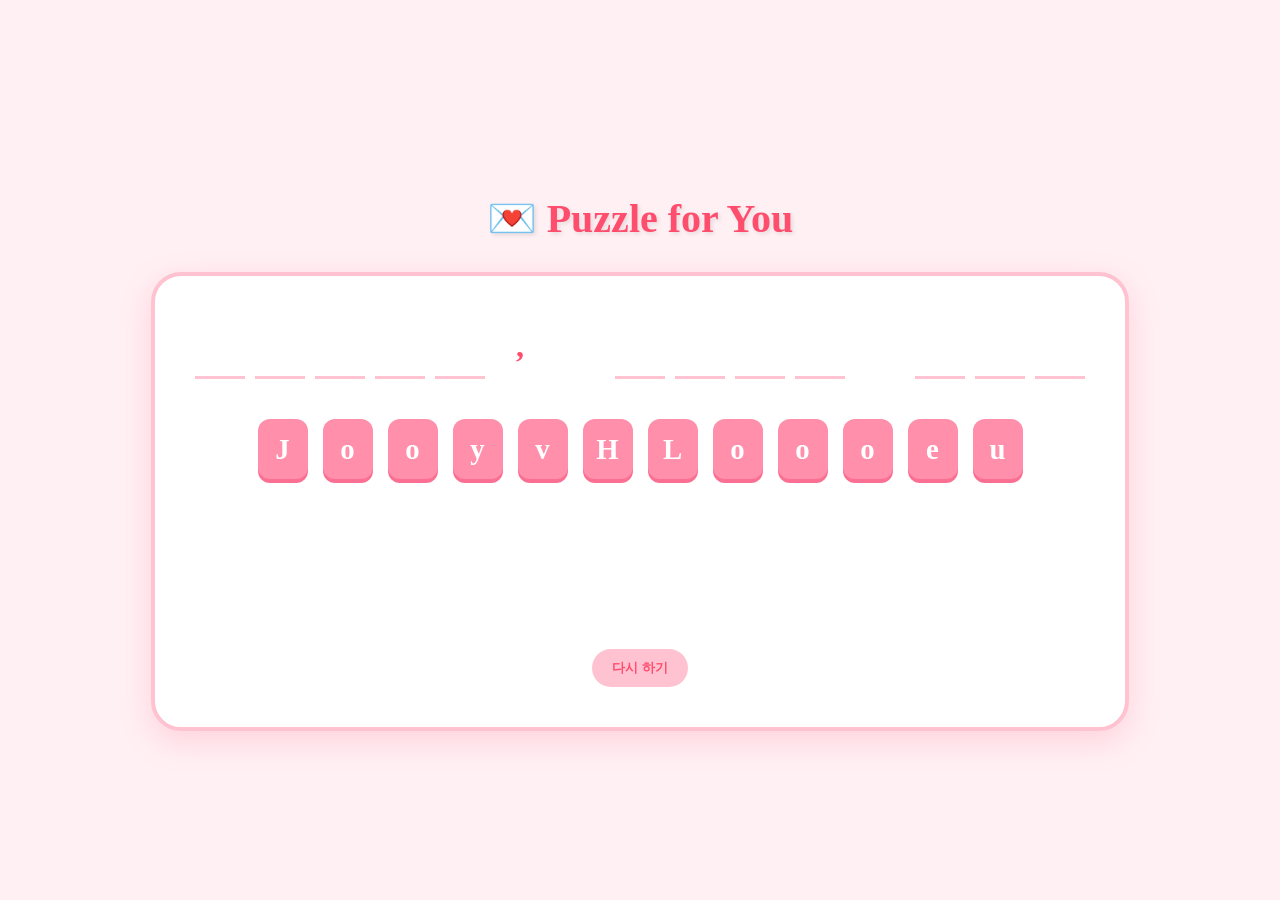
<file: JoHoo_Love_you/index.html>
<!DOCTYPE html>
<html lang="ko">
<head>
    <meta charset="UTF-8">
    <meta name="viewport" content="width=device-width, initial-scale=1.0">
    <title>JoHoo, Love you Puzzle</title>
    <style>
        :root {
            --primary-pink: #ff8fab;
            --soft-pink: #ffc2d1;
            --heart-red: #ff4d6d;
        }

        body {
            font-family: 'Nanum Pen Script', 'Comic Sans MS', cursive;
            background-color: #fff0f3;
            display: flex;
            flex-direction: column;
            justify-content: center;
            align-items: center;
            min-height: 100vh;
            margin: 0;
            overflow: hidden;
        }

        h1 {
            color: var(--heart-red);
            font-size: 2.5rem;
            margin-bottom: 30px;
            text-shadow: 2px 2px 4px rgba(0,0,0,0.1);
        }

        #puzzle-container {
            display: flex;
            flex-direction: column;
            align-items: center;
            gap: 40px;
            background: white;
            padding: 40px;
            border-radius: 30px;
            box-shadow: 0 10px 30px rgba(255, 143, 171, 0.3);
            border: 4px solid var(--soft-pink);
            max-width: 90%;
        }

        .slots {
            display: flex;
            gap: 10px;
            flex-wrap: wrap;
            justify-content: center;
            min-height: 60px;
            width: 100%;
        }

        .slot {
            width: 50px;
            height: 60px;
            border-bottom: 3px solid var(--soft-pink);
            display: flex;
            justify-content: center;
            align-items: center;
            font-size: 2rem;
            color: var(--heart-red);
            font-weight: bold;
        }

        .letters {
            display: flex;
            gap: 15px;
            flex-wrap: wrap;
            justify-content: center;
        }

        .letter-tile {
            width: 50px;
            height: 60px;
            background-color: var(--primary-pink);
            color: white;
            display: flex;
            justify-content: center;
            align-items: center;
            font-size: 1.8rem;
            font-weight: bold;
            border-radius: 12px;
            cursor: pointer;
            box-shadow: 0 4px 0px #fb6f92;
            transition: all 0.2s;
            user-select: none;
        }

        .letter-tile:hover {
            transform: scale(1.1);
            background-color: #fb6f92;
        }

        .letter-tile:active {
            transform: translateY(4px);
            box-shadow: none;
        }

        .letter-tile.used {
            opacity: 0.3;
            cursor: default;
            pointer-events: none;
        }

        #message {
            margin-top: 30px;
            font-size: 1.5rem;
            height: 40px;
            color: var(--heart-red);
            font-weight: bold;
            opacity: 0;
            transition: opacity 0.5s;
        }

        /* Celebration Effect */
        .celebration {
            position: fixed;
            top: 0;
            left: 0;
            width: 100%;
            height: 100%;
            pointer-events: none;
            display: none;
            z-index: 1000;
        }

        .heart-particle {
            position: absolute;
            font-size: 2rem;
            animation: float-heart 3s linear forwards;
        }

        @keyframes float-heart {
            0% { transform: translateY(100vh) rotate(0deg); opacity: 1; }
            100% { transform: translateY(-100px) rotate(360deg); opacity: 0; }
        }

        .reset-btn {
            margin-top: 20px;
            padding: 10px 20px;
            background: var(--soft-pink);
            border: none;
            border-radius: 20px;
            color: var(--heart-red);
            cursor: pointer;
            font-weight: bold;
        }

        .reset-btn:hover {
            background: var(--primary-pink);
            color: white;
        }

        @keyframes pop {
            0% { transform: scale(1); }
            50% { transform: scale(1.2); }
            100% { transform: scale(1); }
        }

        .congrats-text {
            font-size: 3rem;
            animation: pop 0.5s ease infinite;
        }
    </style>
</head>
<body>

    <h1>💌 Puzzle for You</h1>

    <div id="puzzle-container">
        <!-- 글자가 들어갈 빈칸 -->
        <div class="slots" id="slots"></div>
        
        <!-- 섞여있는 글자 타일들 -->
        <div class="letters" id="letters"></div>

        <div id="message">정답이에요! 축하합니다! 🎉</div>
        <button class="reset-btn" onclick="initGame()">다시 하기</button>
    </div>

    <div class="celebration" id="celebration"></div>

    <script>
        const targetText = "JoHoo, Love you";
        const targetArray = targetText.split("");
        let currentGuess = [];
        
        function initGame() {
            const slotsContainer = document.getElementById('slots');
            const lettersContainer = document.getElementById('letters');
            const message = document.getElementById('message');
            const celebration = document.getElementById('celebration');
            
            slotsContainer.innerHTML = '';
            lettersContainer.innerHTML = '';
            message.style.opacity = '0';
            celebration.style.display = 'none';
            currentGuess = [];

            // 빈칸 생성
            targetArray.forEach((char, index) => {
                const slot = document.createElement('div');
                slot.className = 'slot';
                if (char === " ") {
                    slot.style.border = 'none';
                    slot.innerText = "\u00A0"; // 공백
                } else if (char === ",") {
                    slot.innerText = ",";
                    slot.style.border = 'none';
                }
                slot.id = `slot-${index}`;
                slotsContainer.appendChild(slot);
            });

            // 글자 타일 생성 (공백과 쉼표 제외)
            const playableLetters = targetArray
                .map((char, index) => ({ char, index }))
                .filter(item => item.char !== " " && item.char !== ",");

            // 타일 섞기
            const shuffledLetters = [...playableLetters].sort(() => Math.random() - 0.5);

            shuffledLetters.forEach((item) => {
                const tile = document.createElement('div');
                tile.className = 'letter-tile';
                tile.innerText = item.char;
                tile.onclick = () => handleTileClick(tile, item.char);
                lettersContainer.appendChild(tile);
            });
        }

        function handleTileClick(tile, char) {
            // 다음에 채워야 할 빈칸 찾기
            const nextEmptyIndex = targetArray.findIndex((c, i) => {
                const slot = document.getElementById(`slot-${i}`);
                return c !== " " && c !== "," && slot.innerText === "";
            });

            if (nextEmptyIndex !== -1) {
                const slot = document.getElementById(`slot-${nextEmptyIndex}`);
                
                // 정답 체크 (선택한 글자가 해당 위치의 정답인지)
                if (char === targetArray[nextEmptyIndex]) {
                    slot.innerText = char;
                    tile.classList.add('used');
                    checkWin();
                } else {
                    // 틀렸을 때 살짝 흔들리는 효과
                    tile.style.backgroundColor = '#ff4d6d';
                    setTimeout(() => { tile.style.backgroundColor = ''; }, 300);
                }
            }
        }

        function checkWin() {
            const currentText = Array.from(document.querySelectorAll('.slot'))
                .map(slot => slot.innerText === "\u00A0" ? " " : slot.innerText)
                .join("");

            if (currentText === targetText) {
                showCelebration();
            }
        }

        function showCelebration() {
            const message = document.getElementById('message');
            const celebration = document.getElementById('celebration');
            message.style.opacity = '1';
            celebration.style.display = 'block';

            // 하트 팡팡 효과
            for (let i = 0; i < 50; i++) {
                setTimeout(() => {
                    const heart = document.createElement('div');
                    heart.className = 'heart-particle';
                    heart.innerText = ['❤️', '💖', '💘', '💝', '✨'][Math.floor(Math.random() * 5)];
                    heart.style.left = Math.random() * 100 + 'vw';
                    heart.style.fontSize = (Math.random() * 20 + 20) + 'px';
                    heart.style.animationDuration = (Math.random() * 2 + 1) + 's';
                    celebration.appendChild(heart);
                    
                    setTimeout(() => heart.remove(), 3000);
                }, i * 100);
            }
        }

        initGame();
    </script>
</body>
</html>
</file>
